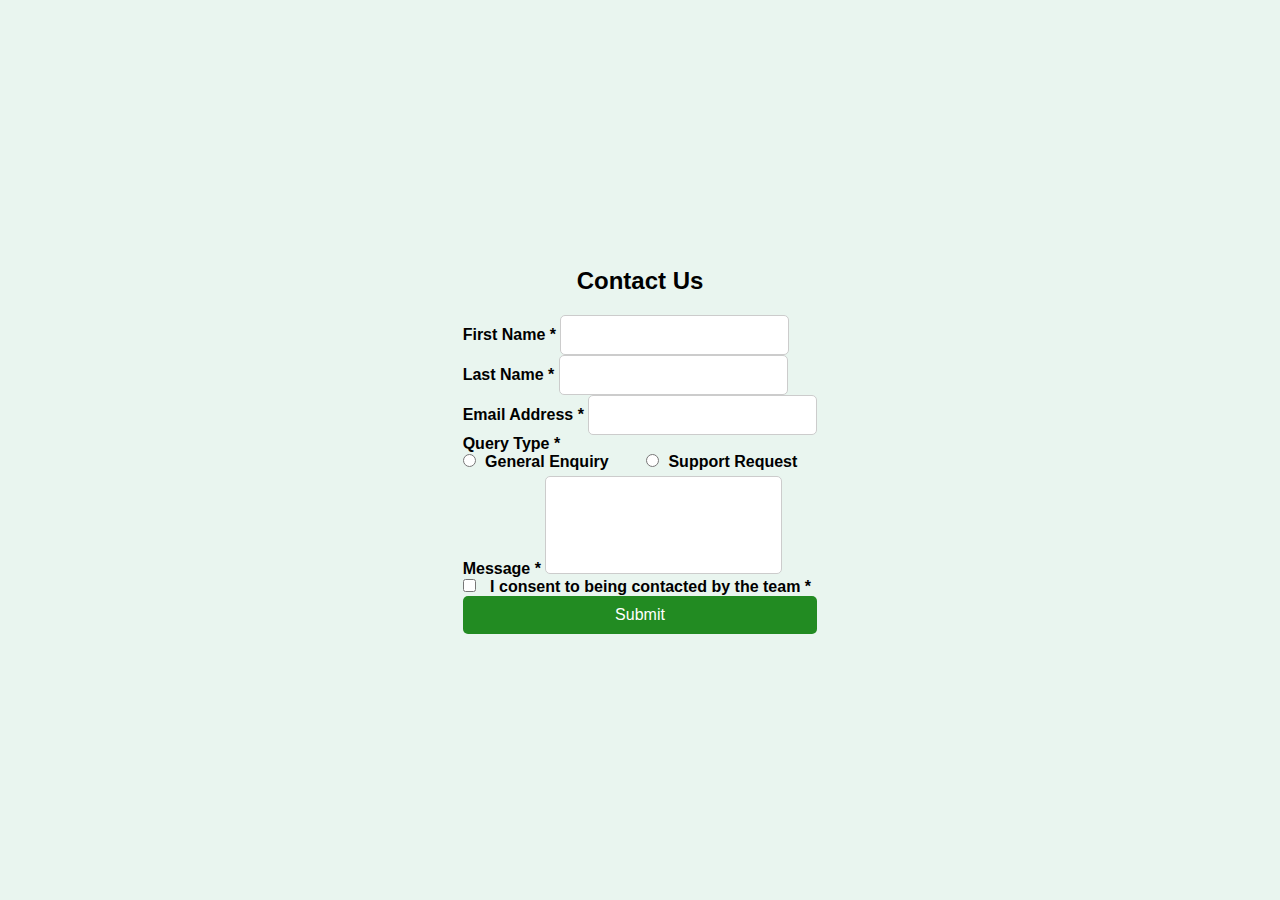
<file: CSS/index.html>
<!DOCTYPE html>
<html lang="en">
<head>
    <meta charset="UTF-8">
    <meta name="viewport" content="width=device-width, initial-scale=1.0">
    <title>Document</title>
    <link rel="stylesheet" href="tutorials.css">
    <link rel="stylesheet" href="/CSS/assignment.css">
    <style>
    </style>
</head>
<body>
    <!-- <p>i'm learning CSS!</p>
    <h1>Article 1</h1>
    <p>This is some typa shit that i swear imma understand</p>
    <h2>Article 2</h2>
    <p>Secondly there aint no jokes here, so if ya think im not gonna succeed, then sweety jokes on you</p>
    <h3>Article 3</h3>
    <p>finally, with God on my side, i bet yall aint seen me coming brrrrr</p> -->


   
        <div class="contact-form">
            <form>
                <h2>Contact Us</h2>
                <div class="input-group">
                    <div class="input-field">
                        <label for="firstName">First Name *</label>
                        <input type="text" id="firstName" name="firstName" required>
                    </div>
                    <div class="input-field">
                        <label for="lastName">Last Name *</label>
                        <input type="text" id="lastName" name="lastName" required>
                    </div>
                </div>
                <div class="input-field">
                    <label for="email">Email Address *</label>
                    <input type="email" id="email" name="email" required>
                </div>
                <div class="input-field">
                    <label>Query Type *</label>
                    <div class="radio-group">
                        <label for="general">
                            <input type="radio" id="general" name="queryType" value="General Enquiry" required>
                            General Enquiry
                        </label>
                        <label for="support">
                            <input type="radio" id="support" name="queryType" value="Support Request">
                            Support Request
                        </label>
                    </div>
                </div>
                <div class="input-field">
                    <label for="message">Message *</label>
                    <textarea id="message" name="message" rows="4" required></textarea>
                </div>
                <div class="input-field checkbox-field">
                    <input type="checkbox" id="consent" name="consent" required>
                    <label for="consent">I consent to being contacted by the team *</label>
                </div>
                <button type="submit">Submit</button>
            </form>
        </div>
    </body>
    </html>
</file>
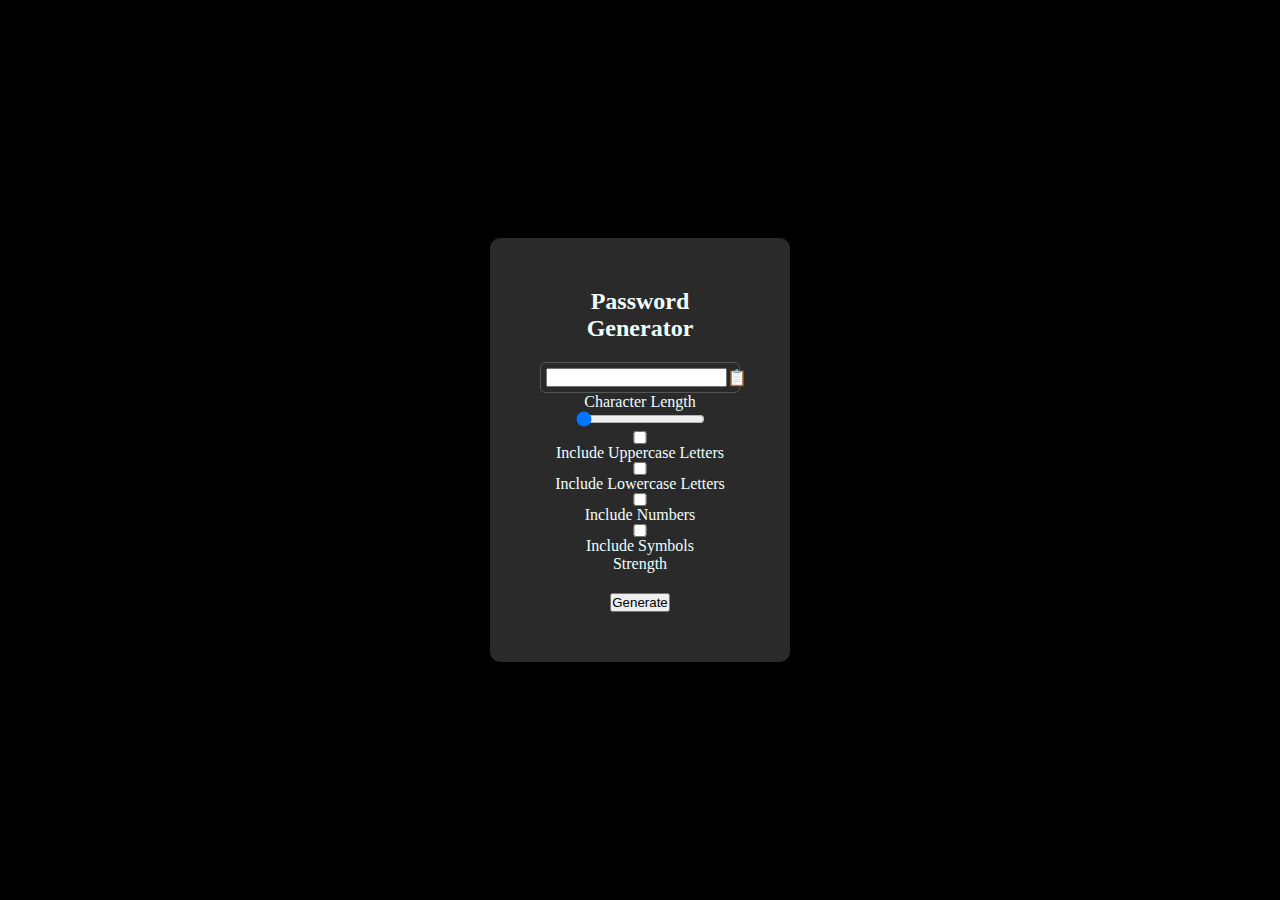
<file: CSS/Form ass.html>
<!DOCTYPE html>
<html lang="en">
<head>
    <meta charset="UTF-8">
    <meta name="viewport" content="width=device-width, initial-scale=1.0">
    <title>Document</title>
    <style>
        *{
            padding: 0;
            margin: 0;
            box-sizing: border-box;
        }
        body{
            background-color: black;
            height: 100vh;
            color: azure;
            display: flex;
            justify-content: center;
            align-items: center;
            height: 100vh;
            margin: 0;
        }
        .container {
            text-align: center;
            margin: auto;
            background-color: #2A2A2A;
            padding: 50PX;
            border-radius: 10PX;
            width: 300PX;
        }
        h1 {
            font-size: 1.5rem;
            margin-bottom: 20px;
        }
        .Password-Output {
            display: flex;
            padding: 5px;
            background-color: #2A2A2A;
            color: #FFFFFF;
            border: 1px solid #555 ;
            border-radius: 5px;
            font-size: 1rem;
            
        }
        .options {
            margin-bottom: 20px;
        }
        
        .checkboxes {
            display: flex;
            flex-direction: column;
        }

        
    </style>
</head>
<body>

    <form action = "">
        <div class="container">
            <h1>Password Generator</h1>
        <div class = "Password-Output">
            <input type="text" id="Password">
            <button="copy-btn" onclick="copyPassword()">&#128203;</button=>
        </div>
        <div class="options">
            <div class="Character-Length">
                <label for="length">Character Length</label>
                <input type="range" id="length" min="0" max="20" value="0" > 
            </div>
            <div class="checkboxes">
                <input type="checkbox">
                <label for="">Include Uppercase Letters</label>
                <input type="checkbox">
                <label for="">Include Lowercase Letters</label>
                <input type="checkbox">
                <label for="">Include Numbers</label>
                <input type="checkbox">
                <label for="">Include Symbols</label>
            </div>
            <div class="strength">
                <label for="">Strength</label>
                <div class="strength-bars">
                    <div class="bar"></div>
                    <div class="bar"></div>
                    <div class="bar"></div>
                    <div class="bar"></div>
                </div>
            </div>
        </div>
        <button>Generate</button>
        </div>
        
        


    </form>
    
</body>
</html>
</file>
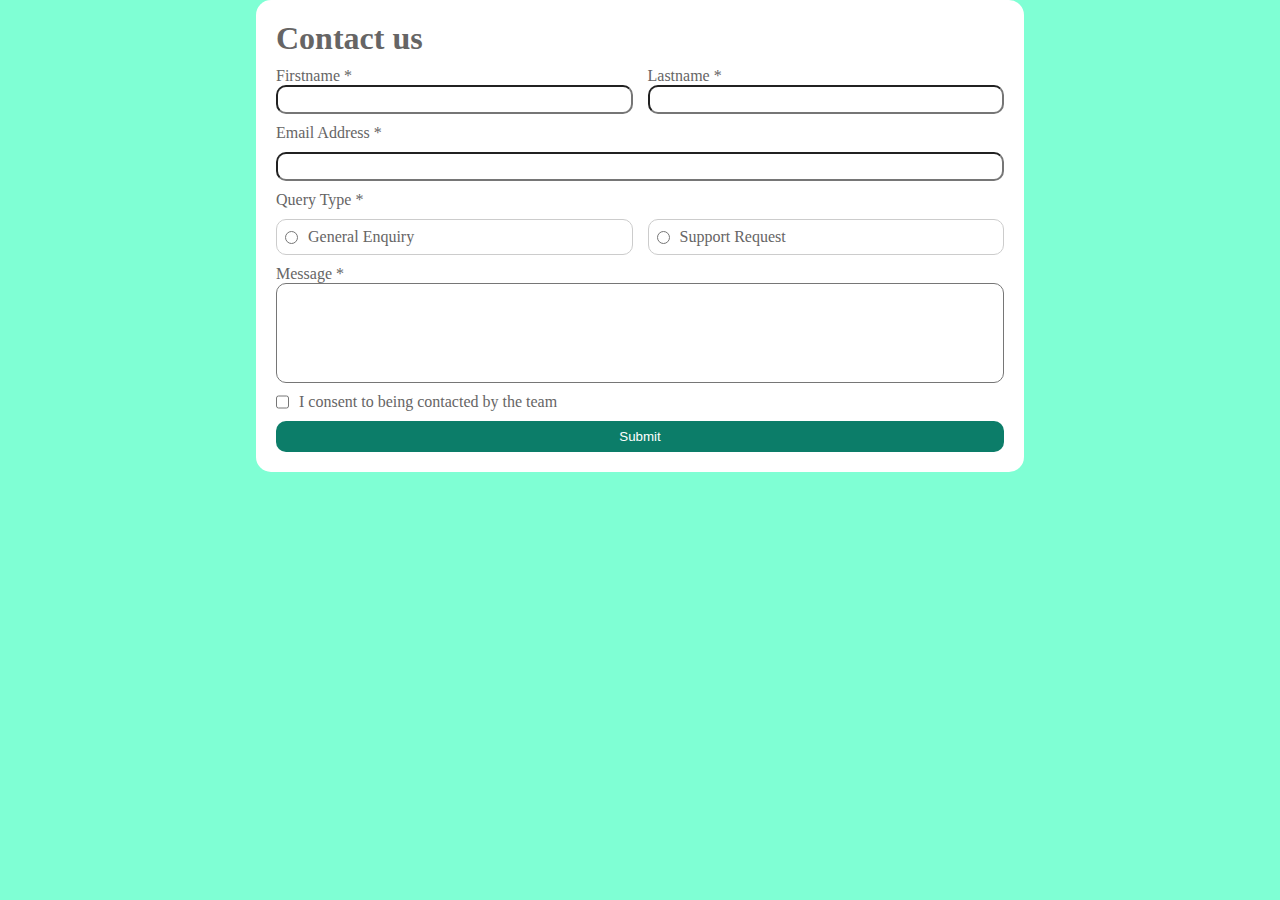
<file: CSS/form.html>
<!DOCTYPE html>
<html lang="en">
<head>
    <meta charset="UTF-8">
    <meta name="viewport" content="width=device-width, initial-scale=1.0">
    <title>Document</title>
    <style>
        *{
            padding: 0;
            margin: 0;
            box-sizing: border-box;
        }
        body{
            background-color:aquamarine;
            height: 100vh;
            justify-content: center;
        }
        form{
            background-color: white;
            width: 60%;
            margin: auto;
            border-radius: 15px;
            overflow: hidden;
            padding: 20px;
            display: flex;
            flex-direction: column;
            gap: 10px;
            color: #666565
            
        }
        .flex-parent{
            display: flex;
            gap: 15px;
        }
        .flex-parent > div{
            display: flex;
            flex-direction: column;
            flex: 1;
        }
        input{
            padding: 5px 8px;
            border-radius: 10px;
        }
        .email{
            display: flex;
            flex-direction: column;
            gap: 10px;
        }
        .flex-parent .box{
            display: flex;
            flex-direction: row;
            border: 1px solid #ccc;
            align-items: center;
            justify-content: start;
            padding: 8px;
            border-radius: 10px;
            gap: 10px;
        }
        .Message{
            display: flex;
            flex-direction: column ;
        }
        .Message textarea{
            resize: none;
            height: 100px;
            border-radius: 10px;
        }
        .check{
            display: flex;
            gap: 10px;
        }
        button{
            background-color: #0C7D69;
            color: white;
            width: 100%;
            outline: none;
            border: none;
            text-align: center;
            padding: 8px;
            border-radius: 10px;
        }
    .radio-group{
        display: flex;
        flex-direction: column;
        gap: 10px;
    }
        
    </style>
</head>
<body>
    <form action = "">
        <h1>Contact us</h1>
        <div class="flex-parent">
            <div>
                <label for="">Firstname *</label>
                <input type="text">
            </div>
            <div>
                <label for="">Lastname *</label>
                <input type="text">
            </div>
        </div>
        <div class="email">
            <label for=""> Email Address *</label>
            <input type="text">
        </div>
        <div class="radio-group">
            <span>Query Type *</span>
            <div class="flex-parent">
                <div class="box">
                    <input type="radio">
                    <label for="">General Enquiry</label>
                </div>
                <div class="box">
                    <input type="radio">
                    <label for="">Support Request</label>
                </div>
            </div>
        </div>
        <div class="Message"> 
            <label for="">Message *</label>
            <textarea name="" id=""></textarea>
        </div>
        <div class="check">
           <input type="checkbox" name="" id="">
           <label for="">I consent to being contacted by the team</label>
        </div>
        <button>Submit</button>
        
    </form>
    
</body>
</html>
</file>
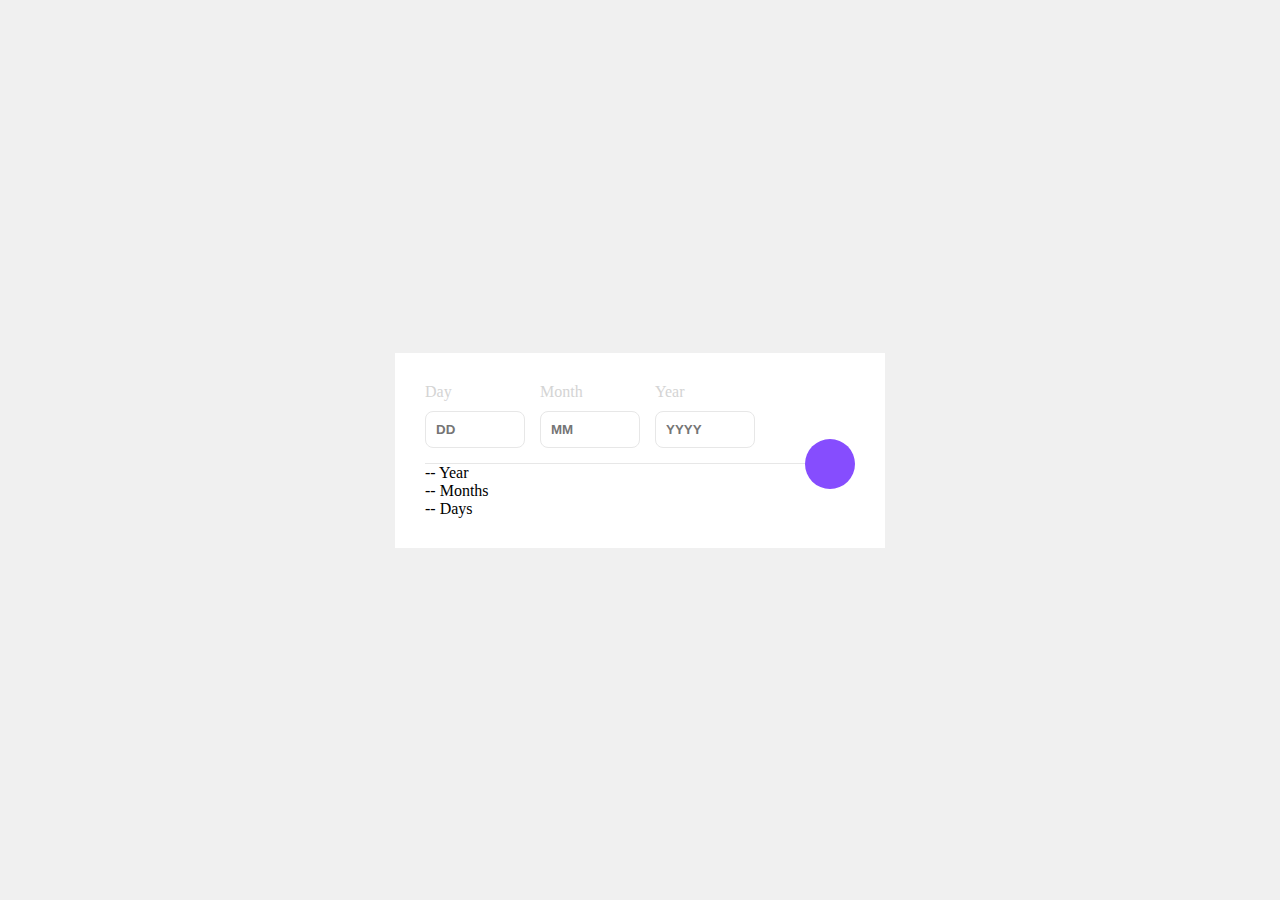
<file: CSS/classwork/age calculator.html>
<!DOCTYPE html>
<html lang="en">
<head>
    <meta charset="UTF-8">
    <meta name="viewport" content="width=device-width, initial-scale=1.0">
    <title>Document</title>
    <style>
        *{
            margin: 0;
            box-sizing: border-box;
        }
        body{
            
            background-color: #F0F0F0;
            height: 100vh;
            display: grid;
            place-items: center;

        }
        form{
            background-color: #FFFFFF;
            padding: 30PX;
        }
        .flex{
            display: flex;
            align-items: center;
            gap: 15px;
            border-bottom: 1px solid #E7E7E7;
            padding-bottom: 15px;
            padding-right: 100px;
        }
        .flex > div{
            display: flex;
            flex-direction: column;
            gap: 10px;
            
        }
        label{
            color: #D4D4D4;
        }
        input{
            border: 1px solid #E7E7E7;
            padding: 10px;
            width: 100px;
            border-radius: 8px;
        }
        input[placeholder]{
            font-weight: 600;
        }
        button{
            color: white;
            background-color: #864DFE;
            border: none;
            height: 50px;
            width: 50px;
            border-radius: 50%;
            position: absolute;
            top: -25px;
            right: 0;
        }
        .bottom{
            position: relative;
        }
    </style>
</head>
<body>
    <form action="">
        <div class="flex">
            <div>
                <label for="">Day</label>
                <input type="number" max="31" min="1" placeholder="DD">
            </div>
            <div>
                <label for="">Month</label>
                <input type="number" max="12" min="1" placeholder="MM">
            </div>
            <div>
                <label for="">Year</label>
                <input type="number" min="1900" placeholder="YYYY">
            </div>
        </div>
        <div class="bottom">
            <button>
                <i class="fa fa-arrow-down" aria-hidden="true"></i>
            </button>
            <div class="content">
                <div>
                    <span class="dash">--</span>
                    <span>Year</span>
                </div>
                <div>
                    <span class="dash">--</span>
                    <span>Months</span>
                </div>
                <div>
                    <span class="dash">--</span>
                    <span>Days</span>
                </div>
            </div>

        </div>
    </form>
</body>
</html>
</file>
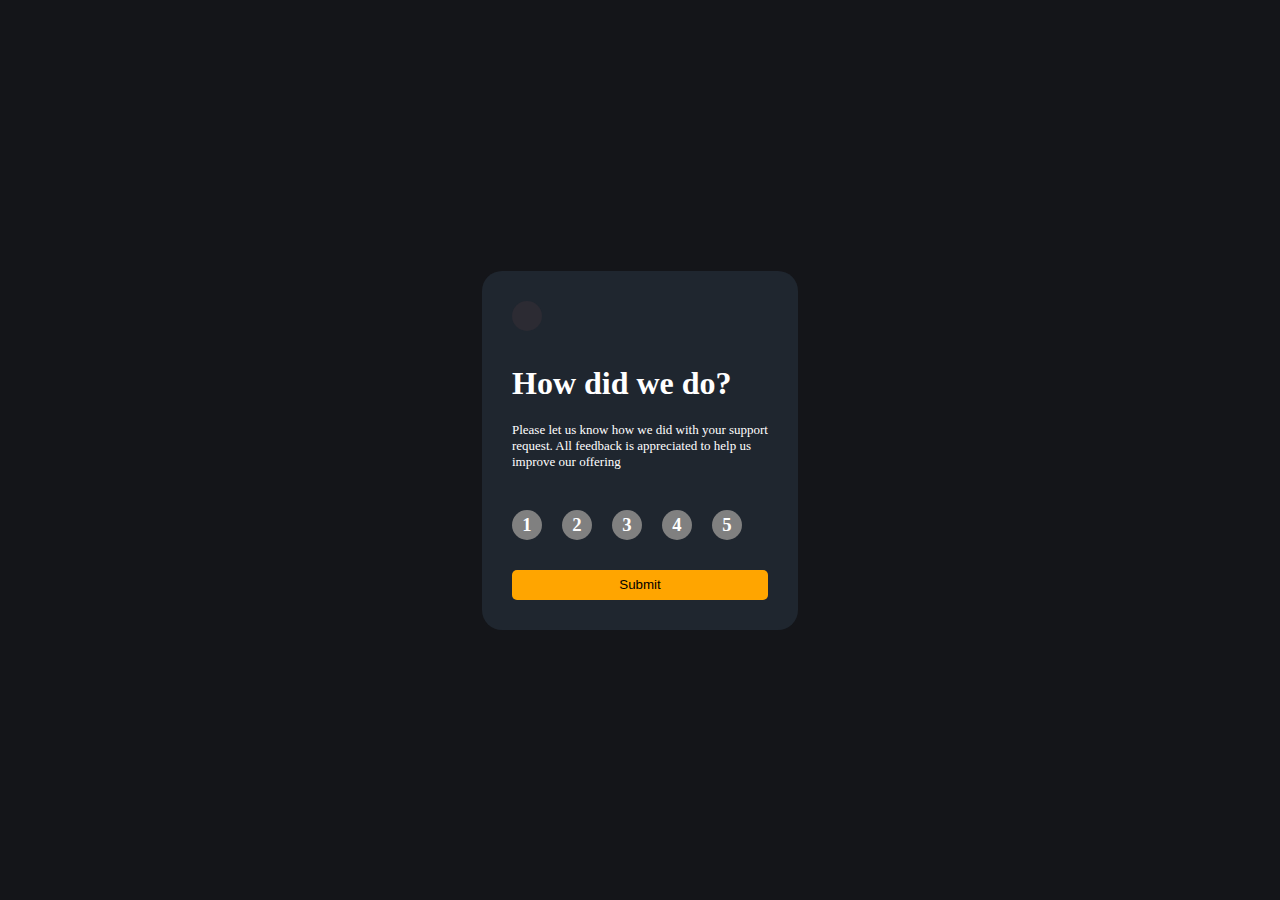
<file: CSS/classwork/class.html>
<!DOCTYPE html>
<html lang="en">
<head>
    <meta charset="UTF-8">
    <meta name="viewport" content="width=device-width, initial-scale=1.0">
    <title>Document</title>
    <link rel="stylesheet" href="https://cdnjs.cloudflare.com/ajax/libs/font-awesome/6.6.0/css/all.min.css" integrity="sha512-Kc323vGBEqzTmouAECnVceyQqyqdsSiqLQISBL29aUW4U/M7pSPA/gEUZQqv1cwx4OnYxTxve5UMg5GT6L4JJg==" crossorigin="anonymous" referrerpolicy="no-referrer" />
</head>
<style>
    *{
        padding: 0;
        margin: 0;
        box-sizing: border-box;
    }
    body{
        background-color: #141519;
        height: 100vh;
        display: grid;
        place-items: center;
    }
    form{
        background-color: #1F262F;
        padding: 30px;
        border-radius: 20px;
    }
    button{
        background-color: #2C2B33;
        border: none;
        height: 30px;
        width: 30px;
        border-radius: 50%;
        color: orange;
    }
    .text{
        color: white;
        margin-top: 30px;
        display: flex;
        flex-direction: column;
        gap: 20px;
    }
    h2{
        font-size: small;
        font-weight: lighter;
    }
    .numbers{
        display: flex;
        gap: 20px;
    }
    h3{
        background-color: gray;
        border: none;
        height: 30px;
        width: 30px;
        border-radius: 50%;
        display: flex;
        align-items: center;
        justify-content: center;
        margin-top: 20px;
    }
    .submit{
        color: black;
        background-color: orange;
        border: none;
        border-radius: 5px;
        width: 100%;
        margin-top: 30px;
    }
</style>
<body>
    <form action="">
        <div>  
        <button>
            <i class="fa fa-star" aria-hidden="true"></i>
        </button>
        </div>
        <div class="text">
            <h1>How did we do?</h1>
            <h2>Please let us know how we did with your support 
                <br>request. All feedback is appreciated to help us 
                <br>improve our offering</h2>
        <div class="numbers">
            <h3>1</h3>
            <h3>2</h3>
            <h3>3</h3>
            <h3>4</h3>
            <h3>5</h3>
        </div>
        </div>
        <button class="submit">Submit</button>
    </form>
</body>
</html>
</file>
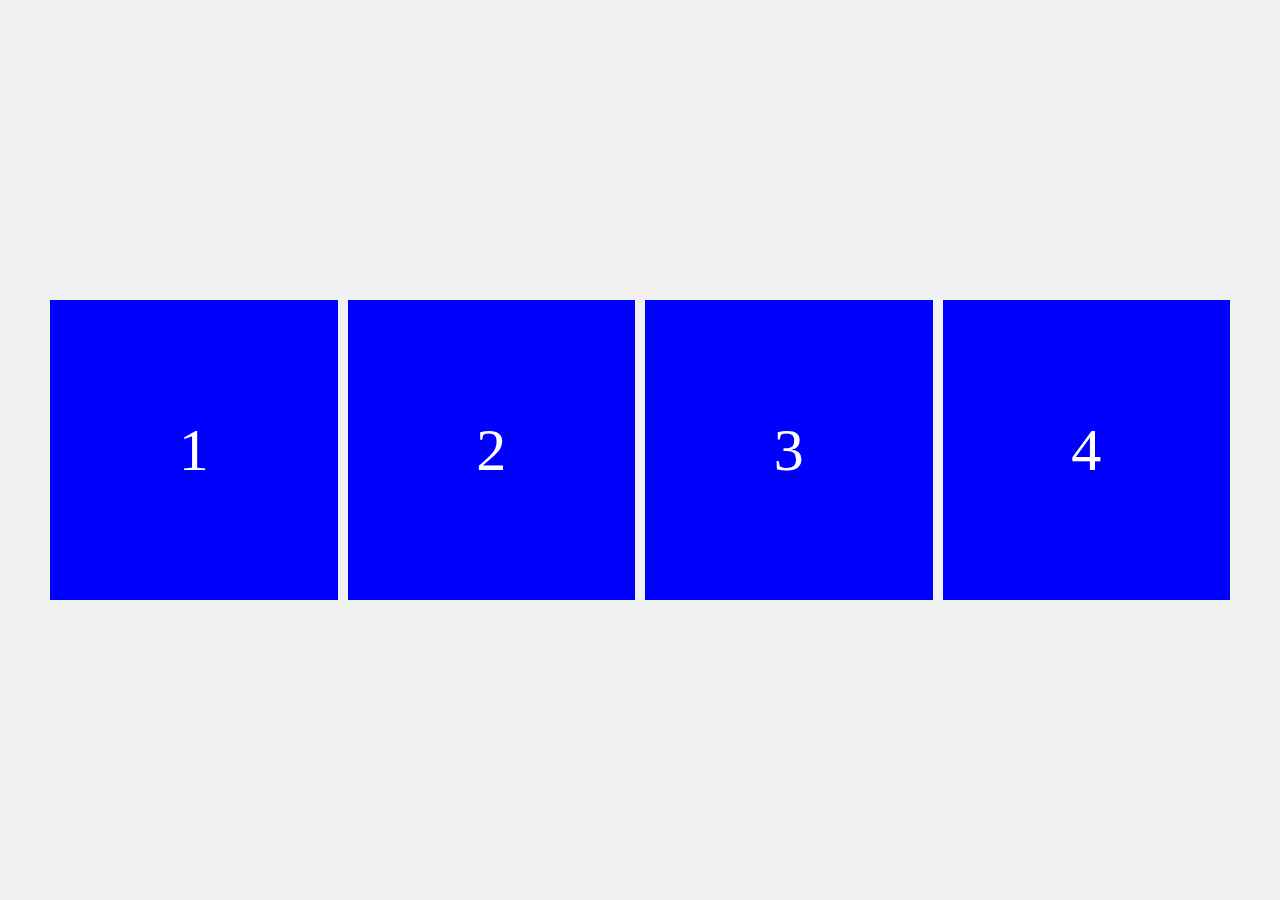
<file: CSS/classwork/desktop-first.html>
<!DOCTYPE html>
<html lang="en">
<head>
    <meta charset="UTF-8">
    <meta name="viewport" content="width=device-width, initial-scale=1.0">
    <title>Document</title>
    <style>
        *{
            padding: 0;
            margin: 0;
            box-sizing: border-box;
        }
    
        section{
            display: grid;
            height: 100vh;
            width: 100vw;
            background-color: #f1f1f1;
            grid-template-columns: repeat(4, 1fr);
            place-items: center;
            gap: 10px;
            padding: 50px;
            color: white;
            font-size: 60px;
        }
        div{
            background-color: blue;
            display: grid;
            place-items: center;
            width: 100%;
            height: 300px;
        }

        @media  (max-width: 1000px) {
            section{
            grid-template-columns: repeat(2, 1fr)
            }
            div{
                background-color: purple;
            }

        }

        @media screen and (max-width: 600px) {
            section{
                grid-template-columns: repeat(1, 1fr)
            }
            div{
                background-color: red;
            }
            
        }
    </style>
</head>
<body>
    <section>
        <div>1</div>
        <div>2</div>
        <div>3</div>
        <div>4</div>
    </section>
    
</body>
</html>
</file>
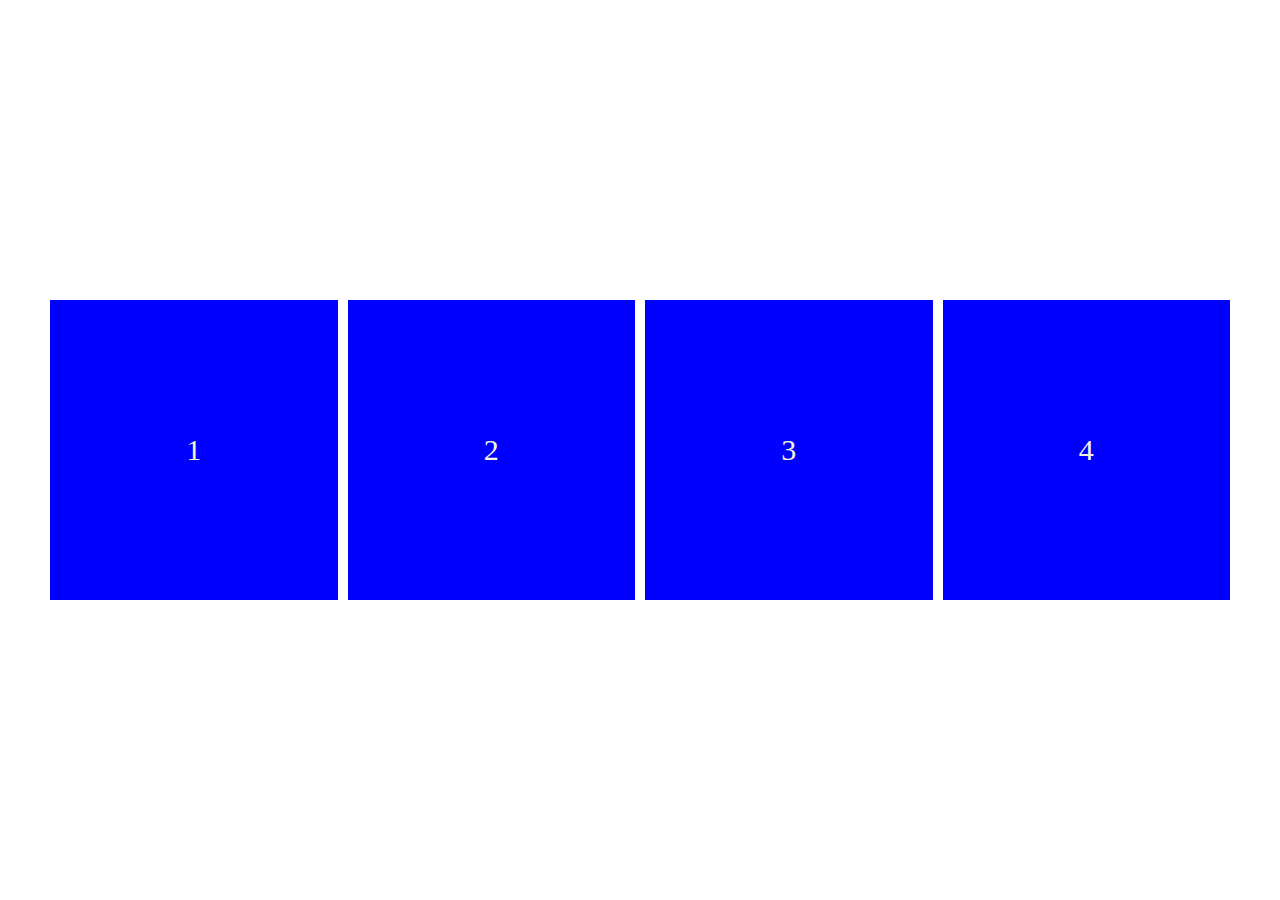
<file: CSS/classwork/mobile-first.html>
<!DOCTYPE html>
<html lang="en">
<head>
    <meta charset="UTF-8">
    <meta name="viewport" content="width=device-width, initial-scale=1.0">
    <title>Document</title>
    <style>
        *{
            padding: 0;
            margin: 0;
            box-sizing: border-box;
        }
        section{
            display: grid;
            width: 100vw;
            height: 100vh;
            background-color: white;
            grid-template-columns:repeat(1, 1fr);
            place-items: center;
            gap: 10px;
            padding: 50px;
            color: beige;
            font-size: 30px;
        }
        div{
            background-color: red;
            display: grid;
            place-items:center;
            width: 100%;
            height: 300px;

        }

        @media  (min-width: 600px) {
            section{
                grid-template-columns: repeat(2, 1fr);
            }
            div{
                background-color: purple;
            } 
        }
        @media (min-width: 1000px) {
            section{
                grid-template-columns: repeat(4, 1fr)
            }
            div{
                background-color: blue;
            }
            
        }

    </style>
</head>
<body>
    <section>
        <div>1</div>
        <div>2</div>
        <div>3</div>
        <div>4</div>
    </section>
    
</body>
</html>
</file>
<file: CSS/tutorials.css>
p{
    font-size: 20px;
     color: purple;
}
</file>
<file: CSS/assignment.css>
/* <!DOCTYPE html>
<html lang="en">
<head>
    <meta charset="UTF-8">
    <meta name="viewport" content="width=device-width, initial-scale=1.0">
    <title>Document</title>
    <style>
        .brown{
            padding: 20px;
            background-color: brown;
            width: fit-content;
            color: white;
        }
        .blue{
            padding: 30px 40px;
            background-color: blue;
            width: fit-content;
        }
        .yellow{
            padding: 50px 70px;
            background-color: yellow;
            width: fit-content;
        }
        .green{
            padding: 70px 100px;
            background-color: rgb(0, 255, 55);
            width: fit-content;
        }
    </style>
</head>
<body>
    <div class="green">
        <div class="yellow">
            <div class="blue">
                <div class="brown">
                    content
                </div>
            </div>
        </div>
    </div>
</body>
</html> */


*{
    
    margin: 0;
    padding: 0;
    box-sizing: border-box;
}

body {
    font-family: Arial, sans-serif;
    background-color: #e9f5ef;
    display: flex;
    justify-content: center;
    align-items: center;
    height: 100vh;
}

.form-container {
    background-color: white;
    padding: 20px;
    border-radius: 10px;
    box-shadow: 0 0 15px rgba(0, 0, 0, 0.1);
    max-width: 500px;
    width: 100%;
}

form {
    display: flex;
    flex-direction: column;
}

h2 {
    text-align: center;
    margin-bottom: 20px;
    font-size: 24px;
}

.form-group {
    margin-bottom: 15px;
    display: flex;
    flex-direction: column;
}

label {
    margin-bottom: 5px;
    font-weight: bold;
}

input[type="text"],
input[type="email"],
textarea {
    padding: 10px;
    border: 1px solid #ccc;
    border-radius: 5px;
    font-size: 16px;
}

textarea {
    resize: none;
}

.radio-group {
    display: flex;
    justify-content: space-between;
}

.radio-group input[type="radio"] {
    margin-right: 5px;
}

.radio-group label {
    margin-right: 20px;
}

input[type="checkbox"] {
    margin-right: 10px;
}

button {
    padding: 10px;
    background-color: #228b22;
    color: white;
    font-size: 16px;
    border: none;
    border-radius: 5px;
    cursor: pointer;
}

button:hover {
    background-color: #196619;
}
</file>
